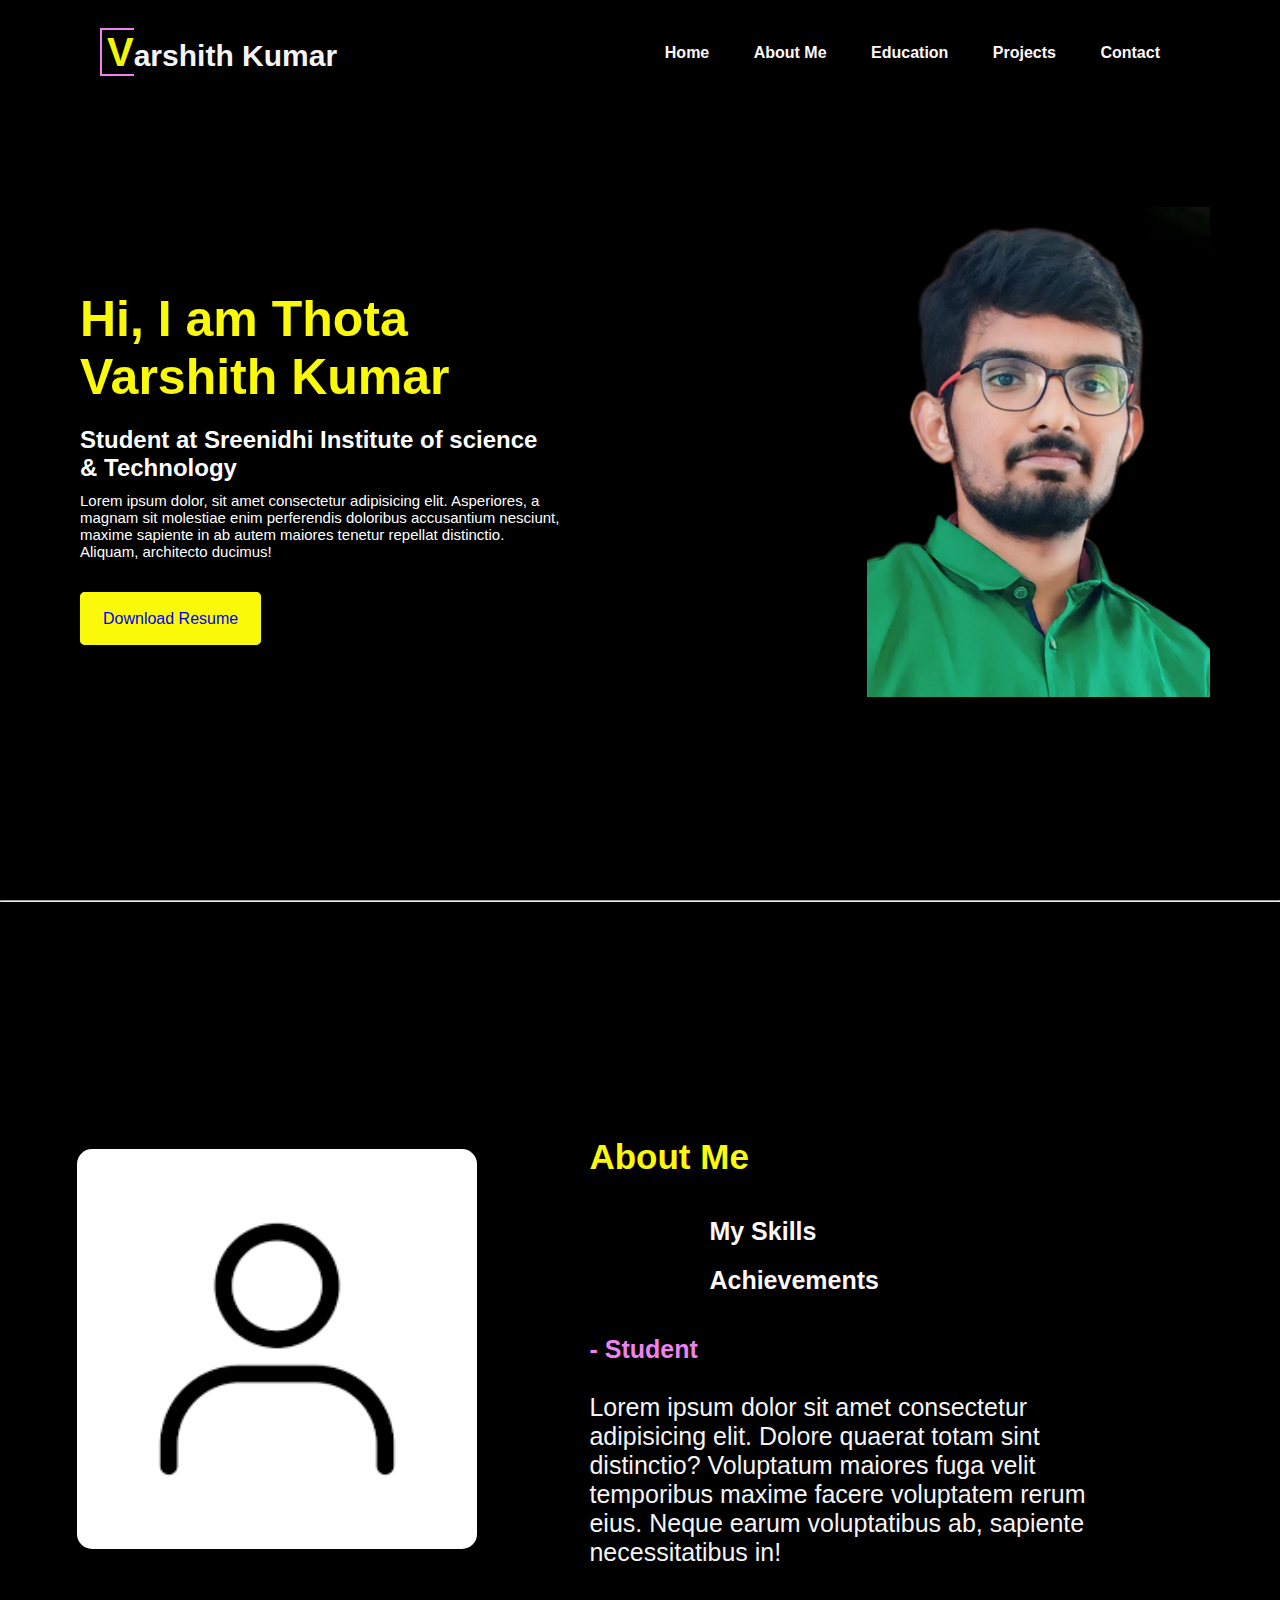
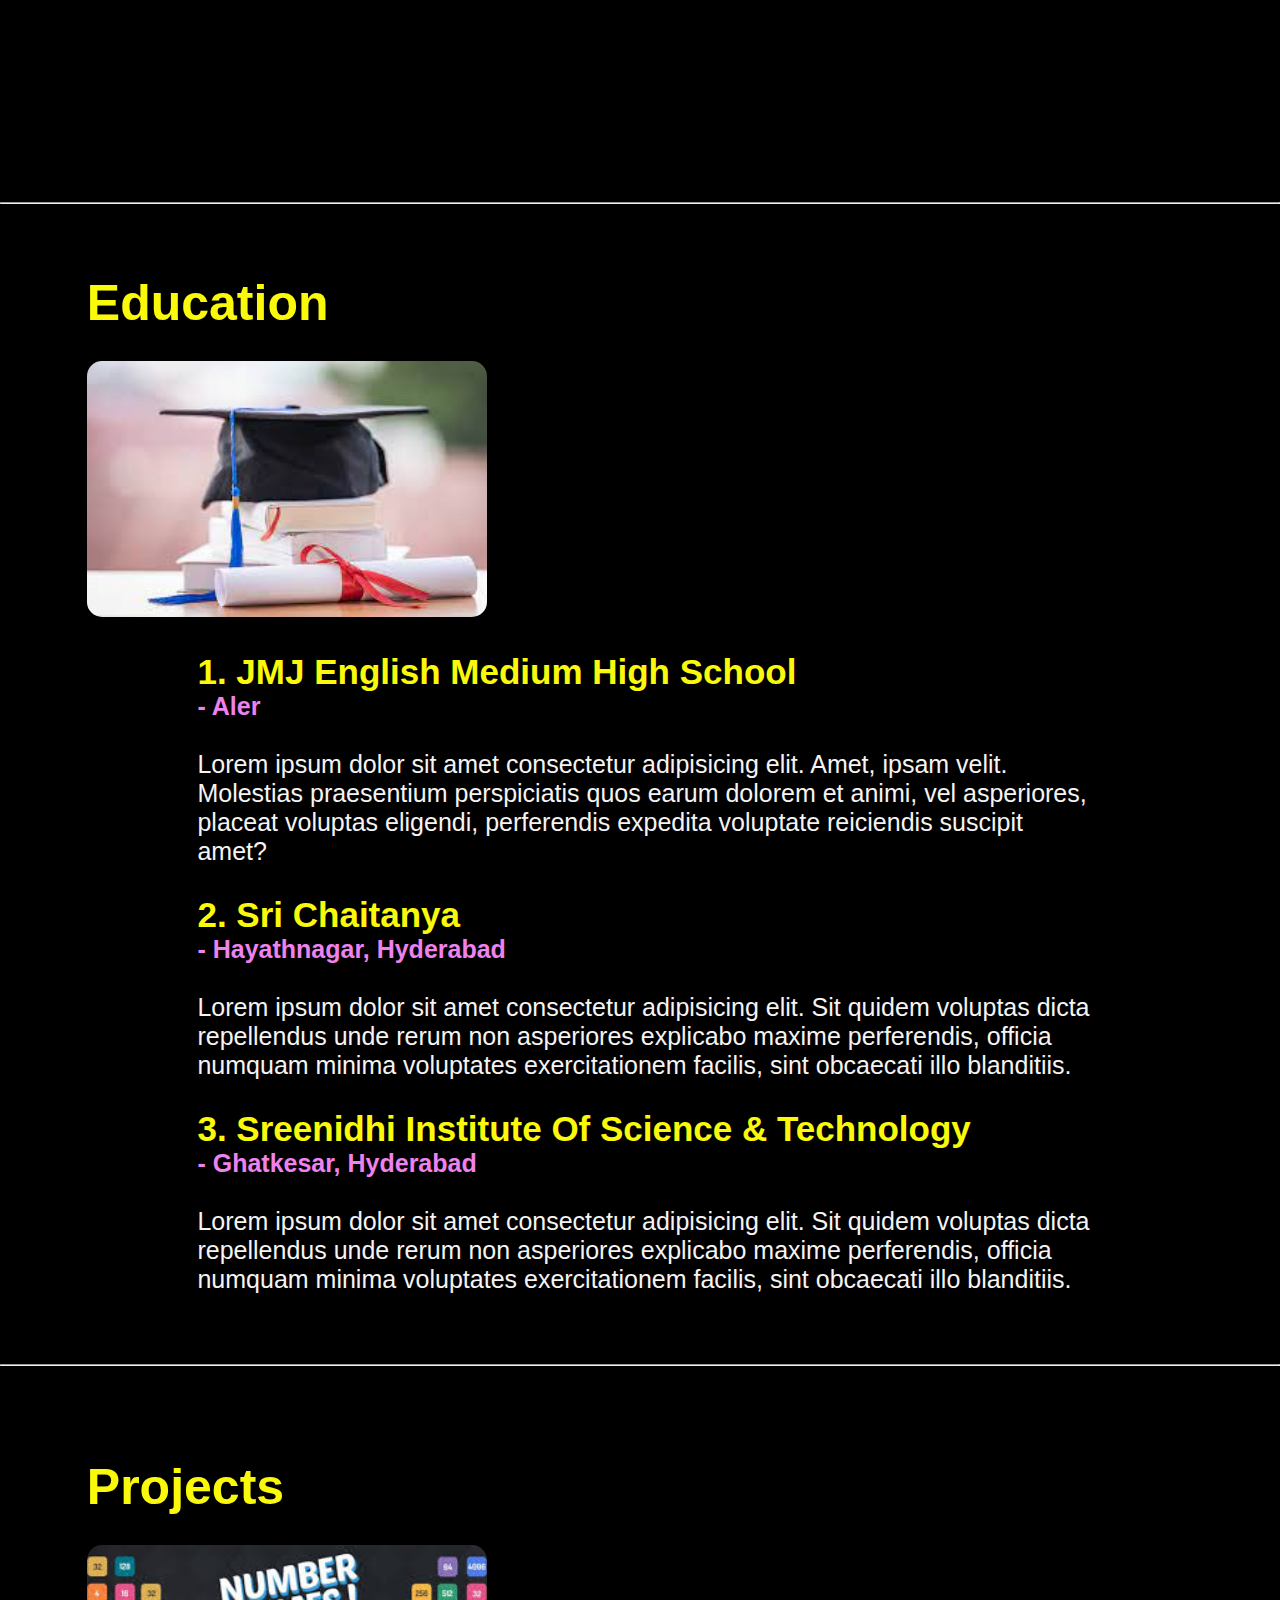
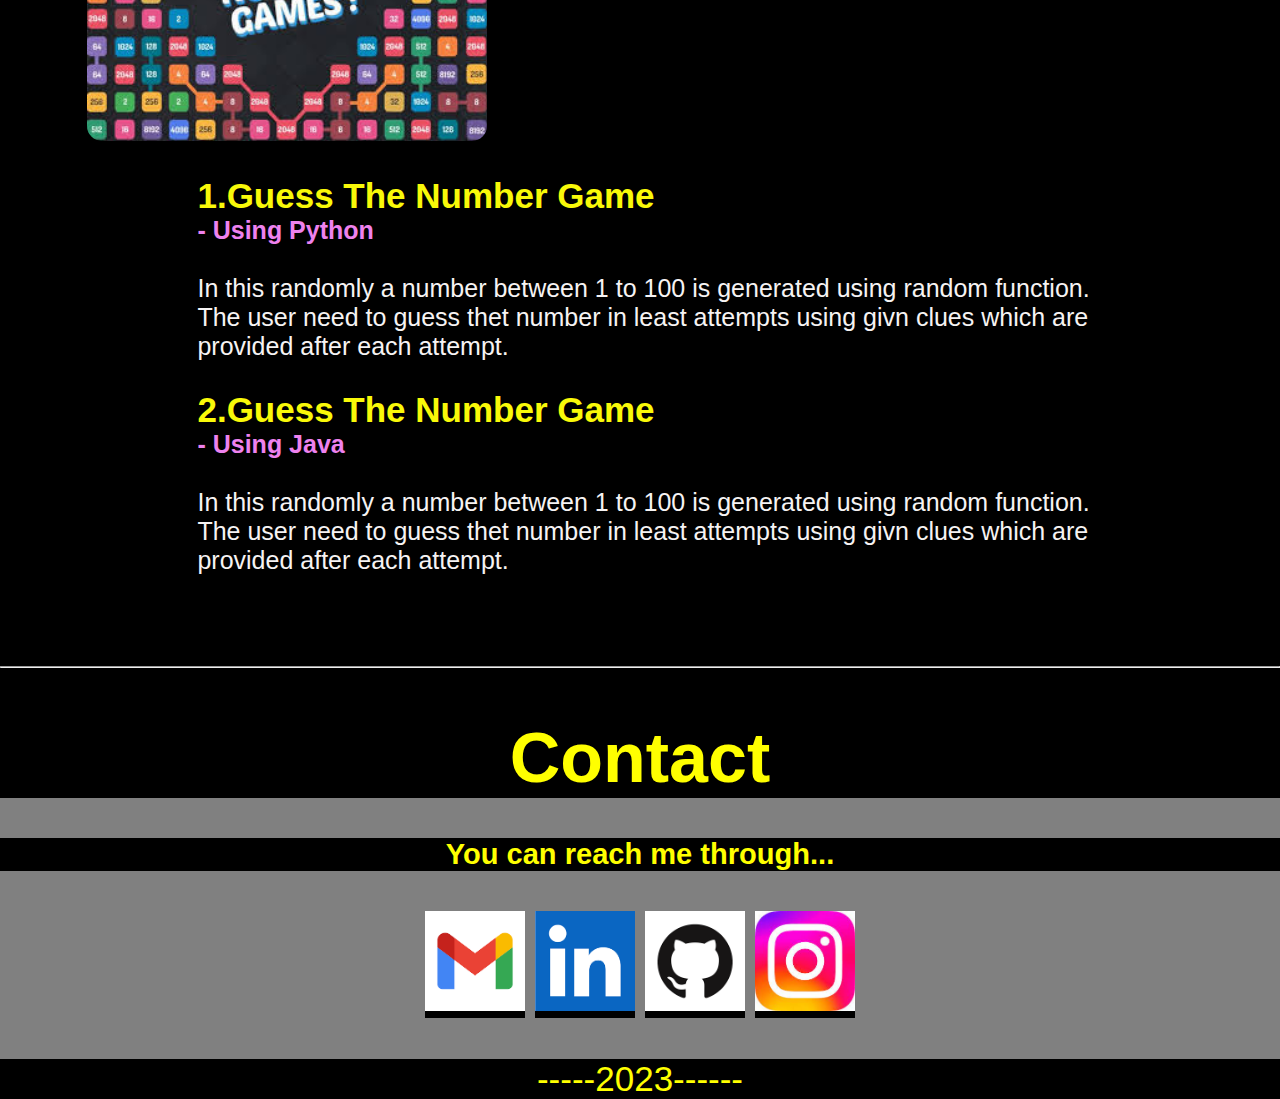
<file: Task1./index.html>
<!DOCTYPE html>
<html lang="en">
<head>
    <meta charset="UTF-8">
    <meta name="viewport" content="width=device-width, initial-scale=1.0">
    <title>Portfolio website</title>
    <link rel="stylesheet" href="style.css">
</head>
<body>
    <header>
        <div class="navbar">
            <nav>
                <p class="logo">Varshith Kumar</p>
                <ul>
                    <li><a href="#content">Home</a></li>
                    <li><a href="#about">About Me</a></li>
                    <li><a href="#text4">Education</a></li>
                    <li><a href="#text3">Projects</a></li>
                    <li><a href="#text2">Contact</a></li>
                </ul>
            </nav>
            <div class="content">
                <div class="section1">
                    <h1>Hi, I am Thota Varshith Kumar</h1>
                    <h3>Student at Sreenidhi Institute of science & Technology</h3>
                    <p>Lorem ipsum dolor, sit amet consectetur adipisicing elit. Asperiores, a magnam sit molestiae enim perferendis doloribus accusantium nesciunt, maxime sapiente in ab autem maiores tenetur repellat distinctio. Aliquam, architecto ducimus!</p>
                    <a href="./Resume.pdf" class="btn" target="_blank" download>Download Resume</a>
                </div>
                <div class="section2">
                    <img class="profile" src="profilepic2.jfif">
                </div>
            </div>
        </div>
    </header><hr>
    <main>
        <section id="about">
            <div class="about-left">
                <img src="aboutmeimg.png" alt="image unable to load">
            </div>
            <div class="about-right">
                <h2 class="sub-title">About Me</h2>
                <nav>
                    <ul>
                        <li><a href="#page1">My Skills</a></li>
                        <li><a href="#page1">Achievements</a></li>
                    </ul>
                </nav>
                <h3 class="title">- Student</h3><br>
                <div class="desc">
                    Lorem ipsum dolor sit amet consectetur adipisicing elit. Dolore quaerat totam sint distinctio? Voluptatum maiores fuga velit temporibus maxime facere voluptatem rerum eius. Neque earum voluptatibus ab, sapiente necessitatibus in!
                </p>
                </div>
            </div>
        </section><hr>
            <section id="about">
                <div id="text4">
                    <h1>Education</h1><br>
                    <div class="about-left">
                        <img src="./educationimage.jfif" alt="image unable to load">
                    </div><br>
                    <div class="about-right">
                        <h2 class="sub-title">1. JMJ English Medium High School</h2>
                        <h3 class="title">- Aler</h3><br>
                        <div class="desc">
                            <p>
                                Lorem ipsum dolor sit amet consectetur adipisicing elit. Amet, ipsam velit. Molestias praesentium perspiciatis quos earum dolorem et animi, vel asperiores, placeat voluptas eligendi, perferendis expedita voluptate reiciendis suscipit amet?
                            </p>
                        </div><br>
                        <h2 class="sub-title">2. Sri Chaitanya</h2>
                        <h3 class="title">- Hayathnagar, Hyderabad</h3><br>
                        <div class="desc">
                            <p>
                                Lorem ipsum dolor sit amet consectetur adipisicing elit. Sit quidem voluptas dicta repellendus unde rerum non asperiores explicabo maxime perferendis, officia numquam minima voluptates exercitationem facilis, sint obcaecati illo blanditiis.
                            </p>
                        </div><br>
                        <h2 class="sub-title">3. Sreenidhi Institute Of Science & Technology</h2>
                        <h3 class="title">- Ghatkesar, Hyderabad</h3><br>
                        <div class="desc">
                            <p>
                                Lorem ipsum dolor sit amet consectetur adipisicing elit. Sit quidem voluptas dicta repellendus unde rerum non asperiores explicabo maxime perferendis, officia numquam minima voluptates exercitationem facilis, sint obcaecati illo blanditiis.
                            </p>
                        </div>
                    </div>
                </div>
            </section><hr>
        <section id="about">
            <div id="text3">
                <h1>Projects</h1><br>
                <div class="about-left">
                    <img src="./numbergame.jfif" alt="image unable to load">
                </div><br>
                <div class="about-right">
                    <h2 class="sub-title">1.Guess The Number Game</h2>
                    <h3 class="title">- Using Python</h3><br>
                    <div class="desc">
                        <p>
                            In this randomly a number between 1 to 100 is generated using random function. The user need to guess thet number in least attempts using givn clues which are provided after each attempt.
                        </p>
                    </div><br>
                    <h2 class="sub-title">2.Guess The Number Game</h2>
                    <h3 class="title">- Using Java</h3><br>
                    <div class="desc">
                        <p>
                            In this randomly a number between 1 to 100 is generated using random function. The user need to guess thet number in least attempts using givn clues which are provided after each attempt.
                        </p>
                    </div>
                </div>
            </div>
        </section><hr>
        <section id="contact">
            <div id="container">
                <diV id="text2">
                    <h1>Contact</h1>
                    <br>
                    <h5>You can reach me through...</h5>
                    <br>
                    <a href="#"><img src="./gmail.png" alt="image"></a>
                    <a href="https://www.linkedin.com/in/varshith-kumar-thota-812579242/"><img src="./linkdin.png" alt="image"></a>
                    <a href="#"><img src="./github.png" alt="image"></a>
                    <a href="#"><img src="./insta.jfif" alt="image"></a>
                    <br><br>
                    <p>-----2023------</p>
                </diV>
            </div>
        </section>
        
    </main>
</body>
</html>
</file>
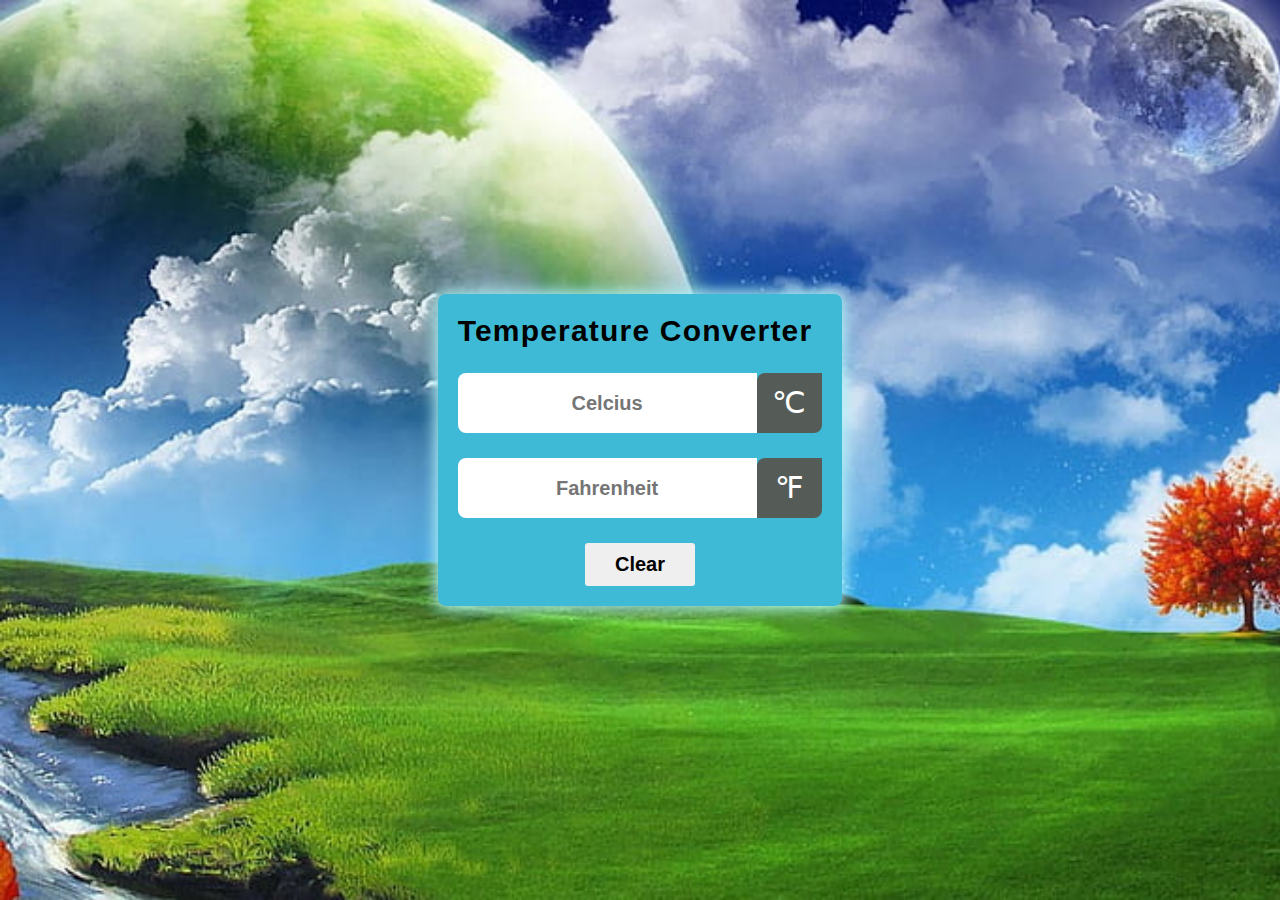
<file: Task2/index.html>
<!DOCTYPE html>
<html lang="en">
<head>
    <meta charset="UTF-8">
    <meta name="viewport" content="width=device-width, initial-scale=1.0">

    <link rel="stylesheet" href="https://cdnjs.cloudflare.com/ajax/libs/font-awesome/6.4.2/css/all.min.css" integrity="sha512-z3gLpd7yknf1YoNbCzqRKc4qyor8gaKU1qmn+CShxbuBusANI9QpRohGBreCFkKxLhei6S9CQXFEbbKuqLg0DA==" crossorigin="anonymous" referrerpolicy="no-referrer" />
    <title>Temperature Converter</title>
    <link rel="stylesheet" href="./styel.css">
</head>
<body>
    <div class="container">
        <div class="title">
            <h1>Temperature Converter</h1>
            <span class="Temp-icon">
                <i class="fa-solid fa-temperature-three-quarters"></i>
            </span>
        </div>
        <div id="celcius">
            <input type="number" name="" placeholder="Celcius">
            <span class="icon">&#8451</span>
        </div>
        <div id="fahrenheit">
            <input type="number" name="" placeholder="Fahrenheit">
            <span class="icon">&#8457</span>
        </div>
        <div class="btn">
            <button>Clear</button>
        </div>
    </div>
    <script src="app.js"></script>
</body>
</html>
</file>
<file: Task1./style.css>
*{
    margin: 0;
    padding: 0;
    font-family: 'Poppins', sans-serif;
    box-sizing: border-box;
    background-color: black;
}
a{
    text-decoration: none;
}
.navbar{
    height: 100vh;
    width: 100vw;
    background: black;
}
nav{
    display: flex;
    justify-content: space-between;
    align-items: center;
    padding: 30px 100px;
}
.logo{
    font-size: 30px;
    font-weight: bold;
    color:#f6f3f3;
    cursor:pointer;
}
.logo::first-letter{
    font-size: 40px;
    font-family:Verdana, Geneva, Tahoma, sans-serif;
    border:2px solid violet;
    border-right: transparent;
    padding-left: 5px;
    color:rgb(242, 246, 2);
}
nav ul li{
    display: inline-block;
    list-style: none;
    padding: 10px 20px;

}
nav ul li a{
    color: rgb(254, 247, 247);
    position: relative;
    padding: 5px 0;
    font-weight: bold;
}
nav ul li a:hover{
    color:yellow;
}
nav ul li a::after{
    content:"";
    bottom: 0;
    left: 0;
    width: 0;
    position: absolute;
    height: 3px;
    background: yellow;
    transition: .3s;
}
nav ul li a:hover::after{
    width: 100%;
}
.content{
    position: relative;
    display: flex;
    justify-content: space-between;
    align-items: center;
    width: 100%;
    margin-top:8%;
    padding-left: 80px;
}
.content .section1{
    position: relative;
    width:40%;
}
.content .section1 h1{
    margin-bottom: 20px;
    font-size: 50px;
    font-weight: 700;
    color:#f9f909
}
.content .section1 h3{
    font-size: 24px;
    color: #fff;
    margin-bottom: 10px;
}
.content .section1 p{
    font-size: 15px;
    color: #fff;
    margin-bottom: 50px;
}
.content .btn{
    padding: 15px 20px;
    border-radius: 5px;
    background-color: #f9f909;
    border: 3px solid #f9f909;
    font-weight: 500;
    text-decoration: none;
    transition: 0.3s;
}
.content .btn:hover{
    background-color: #fff;
    color:#f9f909;
}
.section2 .profile{
    height:500px;
}
main{
    background-color: rgb(146, 142, 142);
}
#about{
    width:100%;
    min-height: 100vh;
    padding: 60px 6%;
    display:flex;
    justify-content: space-between;
    align-items: center;
}
#about .about-left{
    flex-basis: 36%;
}
.about-left img{
    width:400px;
    border-radius: 15px;
}
.about-right{
    padding-left: 10%;
    padding-right: 100px;
}
#about{
    color:#f6f3f3;
    font-size: 25px;
}
/* .. */
.profile{
    padding-left: 0%;
    padding-right: 70px;
    padding-bottom: 10px;
}
hr{
    color:#f6f3f3;
}
.sub-title{
    color:#f9f909;
    font-size: 35px;
}
.title{
    color: violet;
    font-size: 25px;
}
#container{
    padding-top: 50px;
}
#text2{
    background-color: gray;
    width: 100%;
    position: absolute;
    text-align: center;
    color:yellow;
    font-size: 35px;
}
#text2 img{
    height: 100px;
    width: 100px;
}
#text3{
    margin: 10px 10px;
    height: 10%;
    width: 100%;
    position: relative;
    color:#f6f3f3;
}
#text3 h1{
    color:#f9f909;
    font-size: 50px;
}
#text3 #about-left{
    display: inline-block;
    padding-left: 10%;
}
#text3 #about-right{
    display: inline-block;
}
#text4{
    margin: 10px 10px;
    height: 10%;
    width: 100%;
    position: relative;
    color:#f6f3f3;
}
#text4 h1{
    color:#f9f909;
    font-size: 50px;
}
#text4 #about-left{
    display: inline-block;
    padding-left: 10%;
}
#text4 #about-right{
    display: inline-block;
}
</file>
<file: Task2/styel.css>
*{
    margin: 0;
    padding: 0;
    box-sizing: border-box;
}
body{
    display: flex;
    justify-content: center;
    align-items: center;
    min-height: 100vh;
    background-image: url(./weather.png);
    background-size: cover;
}
.container{
    max-width: 450px;
    background-color: #3ebad6;
    border-radius: 8px;
    box-shadow: 0px 0px 15px 3px #b2f4f9;
    font-family: sans-serif;
    padding: 20px;
}
.title{
    display: flex;
    justify-content: center;
    align-items: center;
    flex-wrap: wrap-reverse;
    gap: 10px;
}
.Temp-icon{
    font-size: 45px;
}
h1{
    letter-spacing: 1.2px;
    font-size: 30px;
}
#celcius, #fahrenheit{
    display: flex;
    justify-content: center;
    align-items: center;
    margin-top: 25px;
}
input::-webkit-outer-spin-button,
input::-webkit-inner-spin-button{
    -webkit-appearance: none;
}
input{
    flex:5;
    height: 60px;
    font-size: 20px;
    font-weight: 600;
    text-align: center;
    border:none;
    outline: none;
    border-radius: 8px 0 0 8px;
    padding: 0 10px;
}
.icon{
    flex:1;
    height: 60px;
    line-height: 60px;
    padding: 0 5px;
    text-align: center;
    font-size: 30px;
    background-color: #555c57;
    color: #fff;
    border-radius: 8px 0 8px 0;

}
.btn{
    margin-top: 25px;
    text-align: center;
}
.btn button{
    border: none;
    outline: none;
    padding: 10px 30px;
    font-size: 20px;
    font-weight: 600;
    border-radius: 3px;
    cursor: pointer;
    transition: 0.3s;
}
.btn button:hover{
    background-color: #555c57;
    color: #fff;
}
</file>
